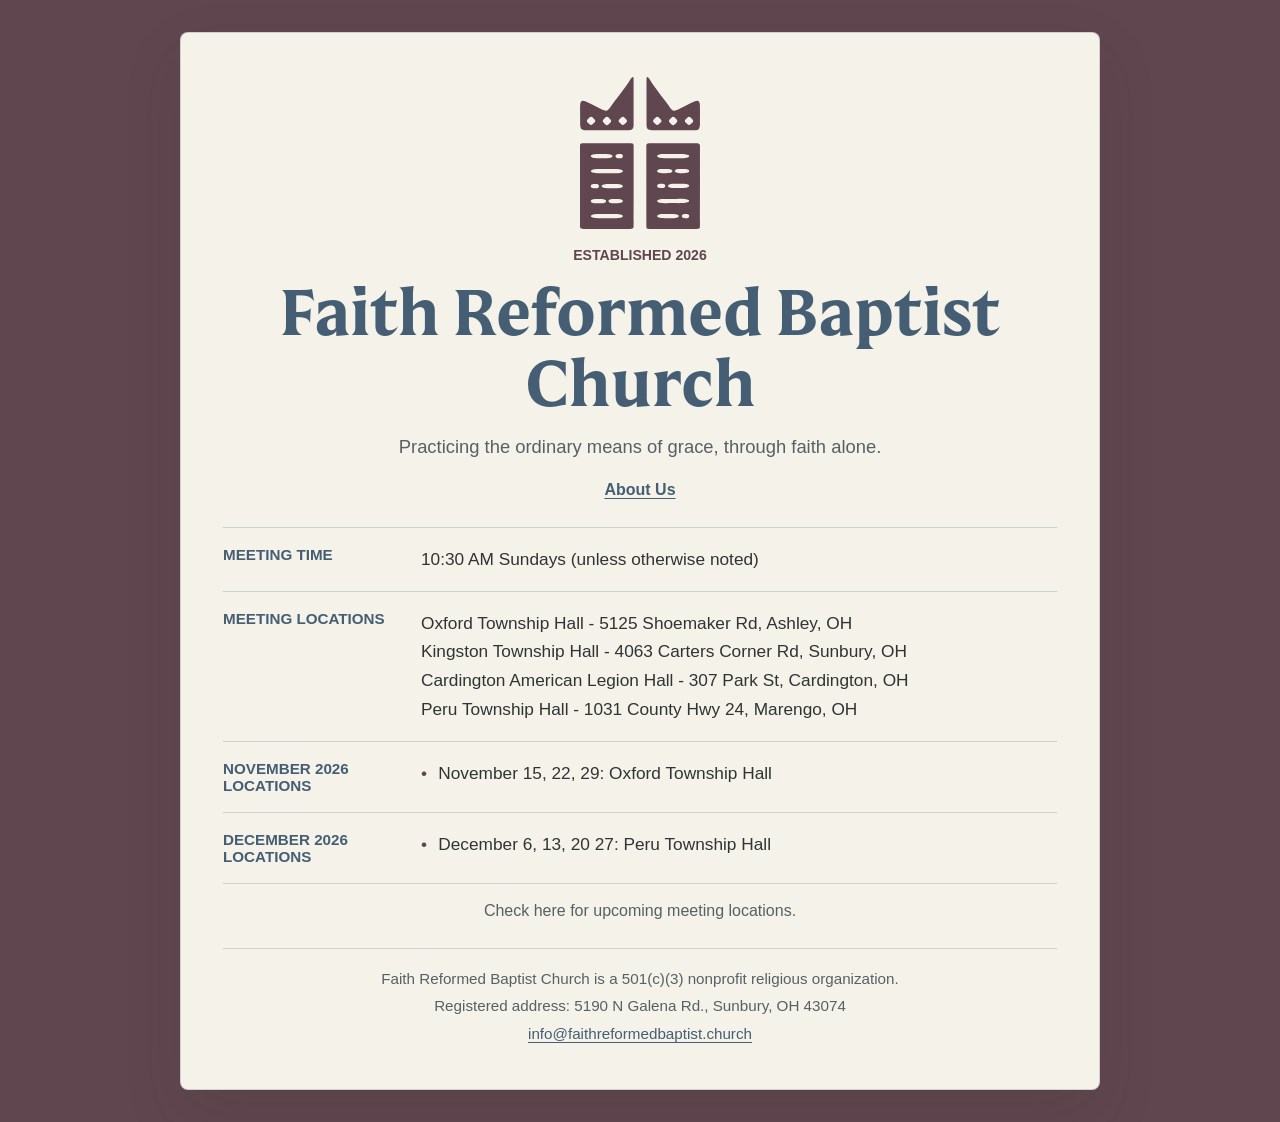
<file: index.html>
<!DOCTYPE html>
<html lang="en">
<head>
  <meta charset="UTF-8">
  <meta name="viewport" content="width=device-width, initial-scale=1.0">
  <title>Faith Reformed Baptist Church | Sunbury, Ohio</title>
  <meta
    name="description"
    content="Faith Reformed Baptist Church is a Reformed Baptist church in the Sunbury, Ohio area. Established 2026. Join us Sundays at 10:30 AM."
  >
  <meta
    name="keywords"
    content="Faith Reformed Baptist Church, Reformed Baptist church, Sunbury Ohio church, Baptist church Sunbury, Sunday worship Sunbury"
  >
  <meta name="robots" content="index, follow">
  <meta name="author" content="Faith Reformed Baptist Church">
  <link rel="canonical" href="https://faithreformedbaptist.church/">

  <meta property="og:type" content="website">
  <meta property="og:title" content="Faith Reformed Baptist Church">
  <meta
    property="og:description"
    content="A Reformed Baptist church in the Sunbury, Ohio area. Join us Sundays at 10:30 AM."
  >
  <meta property="og:url" content="https://faithreformedbaptist.church/">
  <meta property="og:site_name" content="Faith Reformed Baptist Church">
  <meta property="og:image" content="https://faithreformedbaptist.church/assets/frbc-logo-symbol.svg">

  <meta name="twitter:card" content="summary">
  <meta name="twitter:title" content="Faith Reformed Baptist Church">
  <meta
    name="twitter:description"
    content="A Reformed Baptist church serving the Delaware and Sunbury, Ohio areas. Sundays at 10:30 AM."
  >
  <link
    rel="preload"
    href="assets/mestiza-bold.otf"
    as="font"
    type="font/otf"
    crossorigin
  >
  <meta name="twitter:image" content="https://faithreformedbaptist.church/assets/frbc-logo-symbol.svg">
  <link rel="stylesheet" href="styles.css">
  <script type="application/ld+json">
    {
      "@context": "https://schema.org",
      "@type": "Church",
      "name": "Faith Reformed Baptist Church",
      "url": "https://faithreformedbaptist.church/",
      "description": "Faith Reformed Baptist Church is a Reformed Baptist church serving the Delaware and Sunbury, Ohio areas.",
      "foundingDate": "2026",
      "image": "https://faithreformedbaptist.church/assets/frbc-logo-symbol.svg",
      "address": {
        "@type": "PostalAddress",
        "streetAddress": "5190 N Galena Rd.",
        "addressLocality": "Sunbury",
        "addressRegion": "OH",
        "postalCode": "43074",
        "addressCountry": "US"
      },
      "location": {
        "@type": "Place",
        "name": "Kingston Township Hall",
        "address": {
          "@type": "PostalAddress",
          "streetAddress": "4063 Carters Corner Rd.",
          "addressLocality": "Sunbury",
          "addressRegion": "OH",
          "postalCode": "43074",
          "addressCountry": "US"
        }
      },
      "event": {
        "@type": "Event",
        "name": "Sunday Worship",
        "eventAttendanceMode": "https://schema.org/OfflineEventAttendanceMode",
        "eventStatus": "https://schema.org/EventScheduled",
        "startDate": "2026-04-05T10:30:00-04:00",
        "location": {
          "@type": "Place",
          "name": "Kingston Township Hall",
          "address": {
            "@type": "PostalAddress",
            "streetAddress": "4063 Carters Corner Rd.",
            "addressLocality": "Sunbury",
            "addressRegion": "OH",
            "postalCode": "43074",
            "addressCountry": "US"
          }
        }
      }
    }
  </script>
</head>
<body>
  <main class="page-shell">
    <section class="hero-card" aria-labelledby="site-title">
      <div class="hero-mark">
        <img src="assets/frbc-logo-symbol.svg" alt="" width="120" height="152">
      </div>

      <p class="eyebrow">Established 2026</p>
      <h1 id="site-title">Faith Reformed Baptist Church</h1>
      <p class="lead">
        Practicing the ordinary means of grace, through faith alone.
      </p>
      <nav class="home-nav" aria-label="Site navigation">
        <a href="about-us.html">About Us</a>
      </nav>

      <p class="sr-only">
        Faith Reformed Baptist Church is a Reformed Baptist church serving the
        Delaware and Sunbury, Ohio areas. We gather for Sunday worship at 10:30 AM.
      </p>

      <dl class="details" aria-label="Church details">
        <div class="detail-row">
          <dt>Meeting Time</dt>
          <dd>10:30 AM Sundays (unless otherwise noted)</dd>
        </div>
        <div class="detail-row">
          <dt>Meeting Locations</dt>
          <dd>
            <span class="meeting-location">
              <span class="meeting-place">Oxford Township Hall - 5125 Shoemaker Rd, Ashley, OH</span>
              <span class="meeting-place">Kingston Township Hall - 4063 Carters Corner Rd, Sunbury, OH</span>
              <span class="meeting-place">Cardington American Legion Hall - 307 Park St, Cardington, OH</span>
              <span class="meeting-place">Peru Township Hall - 1031 County Hwy 24, Marengo, OH</span>
            </span>
          </dd>
        </div>
        <div class="detail-row">
          <dt>November 2026 Locations</dt>
            <dd>
              <ul class="location-list">
                <li>November 15, 22, 29: Oxford Township Hall</li>
              </ul>
            </dd>
        </div>
        <div class="detail-row">
          <dt>December 2026 Locations</dt>
            <dd>
              <ul class="location-list">
                <li>December 6, 13, 20 27: Peru Township Hall</li>
              </ul>
            </dd>
        </div>
      </dl>
      <p class="note">Check here for upcoming meeting locations.</p>
      <footer class="site-footer">
        <p>Faith Reformed Baptist Church is a 501(c)(3) nonprofit religious organization.</p>
        <p>Registered address: 5190 N Galena Rd., Sunbury, OH 43074</p>
        <p><a href="mailto:info@faithreformedbaptist.church">info@faithreformedbaptist.church</a></p>
      </footer>
    </section>
  </main>
</body>
</html>
</file>
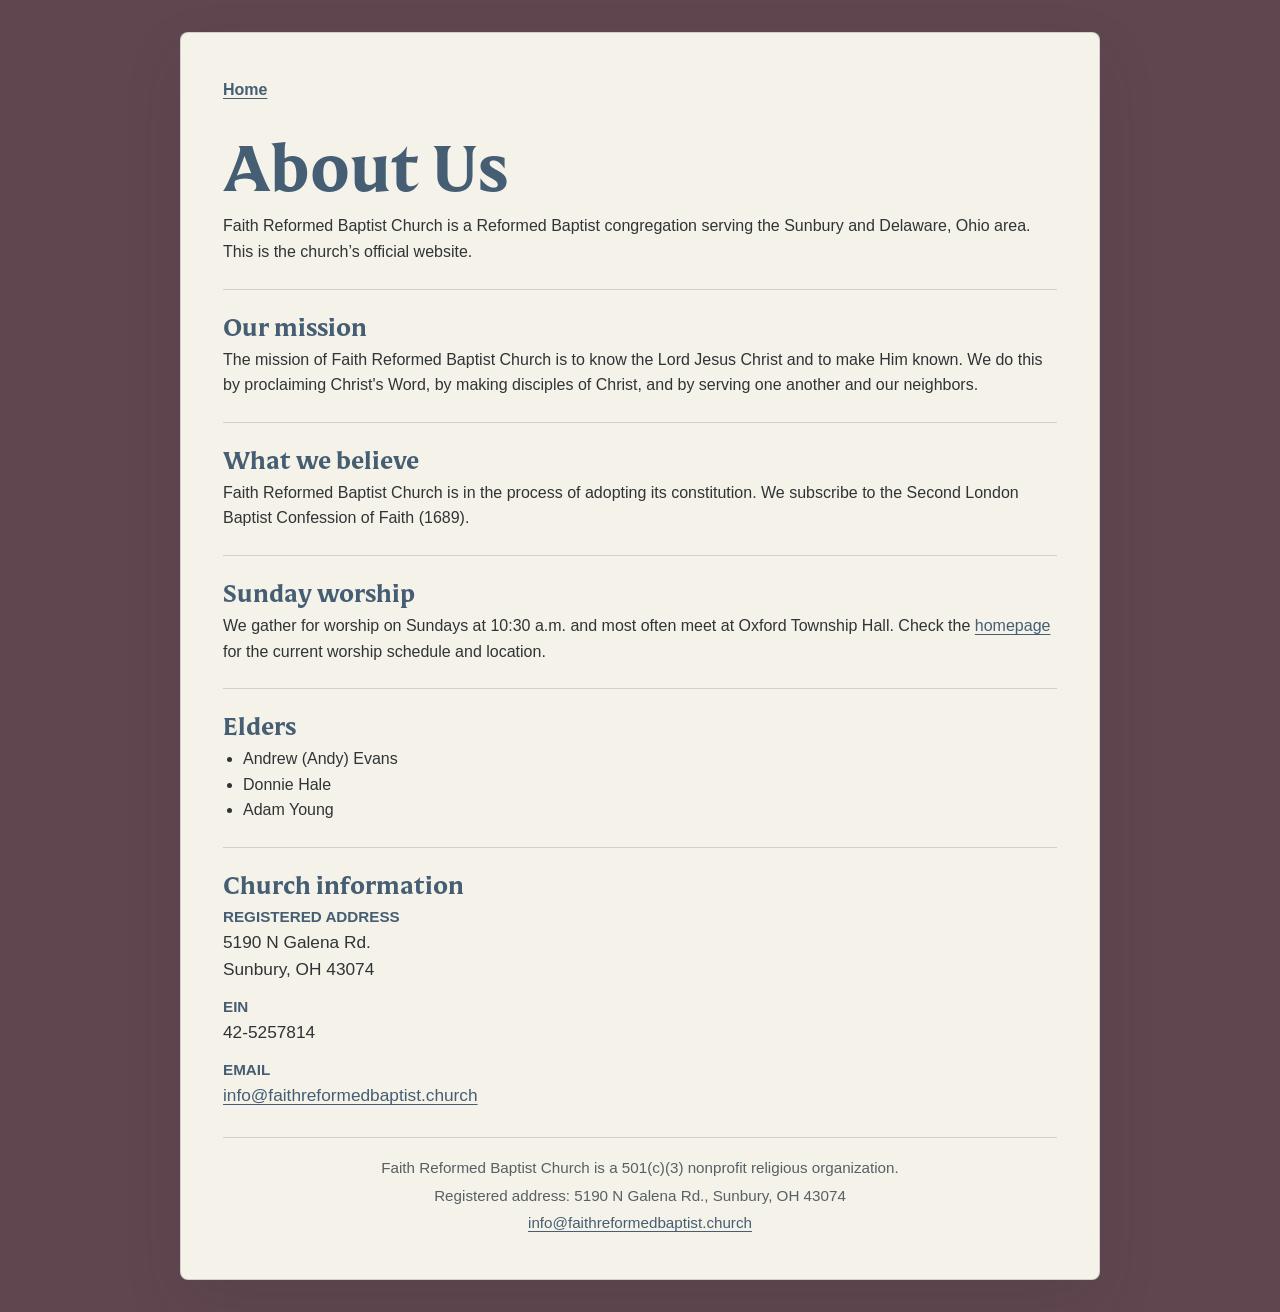
<file: about-us.html>
<!DOCTYPE html>
<html lang="en">
<head>
  <meta charset="UTF-8">
  <meta name="viewport" content="width=device-width, initial-scale=1.0">
  <title>About Us | Faith Reformed Baptist Church</title>
  <meta name="description" content="Learn about the mission, beliefs, elders, and contact information of Faith Reformed Baptist Church in Sunbury, Ohio.">
  <link rel="canonical" href="https://faithreformedbaptist.church/about-us.html">
  <link rel="stylesheet" href="styles.css">
</head>
<body>
  <main class="page-shell">
    <article class="hero-card about-card">
      <nav class="about-nav" aria-label="Site navigation">
        <a href="./">Home</a>
      </nav>

      <h1>About Us</h1>
      <p>Faith Reformed Baptist Church is a Reformed Baptist congregation serving the Sunbury and Delaware, Ohio area. This is the church’s official website.</p>

      <section class="about-section">
        <h2>Our mission</h2>
        <p>The mission of Faith Reformed Baptist Church is to know the Lord Jesus Christ and to make Him known. We do this by proclaiming Christ's Word, by making disciples of Christ, and by serving one another and our neighbors.</p>
      </section>

      <section class="about-section">
        <h2>What we believe</h2>
        <p>Faith Reformed Baptist Church is in the process of adopting its constitution. We subscribe to the Second London Baptist Confession of Faith (1689).</p>
      </section>

      <section class="about-section">
        <h2>Sunday worship</h2>
        <p>We gather for worship on Sundays at 10:30 a.m. and most often meet at Oxford Township Hall. Check the <a href="./">homepage</a> for the current worship schedule and location.</p>
      </section>

      <section class="about-section">
        <h2>Elders</h2>
        <ul>
          <li>Andrew (Andy) Evans</li>
          <li>Donnie Hale</li>
          <li>Adam Young</li>
        </ul>
      </section>

      <section class="about-section">
        <h2>Church information</h2>
        <dl>
          <div>
            <dt>Registered address</dt>
            <dd>5190 N Galena Rd.<br>Sunbury, OH 43074</dd>
          </div>
          <div>
            <dt>EIN</dt>
            <dd>42-5257814</dd>
          </div>
          <div>
            <dt>Email</dt>
            <dd><a href="mailto:info@faithreformedbaptist.church">info@faithreformedbaptist.church</a></dd>
          </div>
        </dl>
      </section>
      <footer class="site-footer">
        <p>Faith Reformed Baptist Church is a 501(c)(3) nonprofit religious organization.</p>
        <p>Registered address: 5190 N Galena Rd., Sunbury, OH 43074</p>
        <p><a href="mailto:info@faithreformedbaptist.church">info@faithreformedbaptist.church</a></p>
      </footer>
    </article>
  </main>
</body>
</html>
</file>
<file: styles.css>
:root {
  --frbc-burgundy: #60464f;
  --frbc-cream: #f4f2e9;
  --frbc-slate-blue: #455e73;
  --frbc-white: #ffffff;
  --ink: #303435;
  --muted: #566166;
  --line: rgba(69, 94, 115, 0.22);
  --paper: var(--frbc-cream);
  --shadow: 0 24px 60px rgba(48, 52, 53, 0.12);
}

@font-face {
  font-family: "Mestiza FRBC";
  src: url("assets/mestiza-bold.otf") format("opentype");
  font-style: normal;
  font-weight: 700;
  font-display: block;
}

* {
  box-sizing: border-box;
}

html {
  min-height: 100%;
}

body {
  margin: 0;
  min-height: 100vh;
  font-family: Arial, Helvetica, sans-serif;
  color: var(--ink);
  background: var(--frbc-burgundy);
}

body::before {
  content: none;
}

.page-shell {
  min-height: 100vh;
  display: grid;
  place-items: center;
  padding: 32px 20px;
}

.sr-only {
  position: absolute;
  width: 1px;
  height: 1px;
  padding: 0;
  margin: -1px;
  overflow: hidden;
  clip: rect(0, 0, 0, 0);
  white-space: nowrap;
  border: 0;
}

.hero-card {
  width: min(920px, 100%);
  padding: 44px 42px;
  border: 1px solid var(--line);
  border-radius: 8px;
  background: var(--paper);
  box-shadow: var(--shadow);
  text-align: center;
  backdrop-filter: blur(10px);
}

.hero-mark {
  display: inline-flex;
  align-items: center;
  justify-content: center;
  width: 120px;
  margin-bottom: 18px;
}

.hero-mark img {
  display: block;
  width: 100%;
  height: auto;
}

.eyebrow {
  margin: 0 0 8px;
  color: var(--frbc-burgundy);
  font-size: 0.88rem;
  font-weight: 600;
  text-transform: uppercase;
}

h1 {
  margin: 0;
  color: var(--frbc-slate-blue);
  font-family: "Mestiza FRBC", Georgia, serif;
  font-size: 4.1rem;
  font-weight: 700;
  line-height: 1.08;
}

.lead {
  width: min(560px, 100%);
  margin: 20px auto 18px;
  color: var(--muted);
  font-size: 1.15rem;
  line-height: 1.65;
}

.home-nav {
  margin-bottom: 28px;
}

.home-nav a,
.about-card a {
  color: var(--frbc-slate-blue);
  text-underline-offset: 0.2em;
}

.home-nav a,
.about-nav a {
  font-weight: 700;
}

.about-card {
  text-align: left;
  line-height: 1.6;
}

.about-nav {
  margin-bottom: 24px;
}

.about-section {
  margin-top: 24px;
  padding-top: 20px;
  border-top: 1px solid var(--line);
}

.about-section h2 {
  margin: 0 0 6px;
  color: var(--frbc-slate-blue);
  font-family: "Mestiza FRBC", Georgia, serif;
  font-size: 1.55rem;
  line-height: 1.25;
}

.about-section p,
.about-section ul {
  margin: 0;
}

.about-section ul {
  padding-left: 1.25em;
}

.about-section dl {
  margin: 0;
}

.about-section dl div + div {
  margin-top: 12px;
}

.about-card a {
  overflow-wrap: anywhere;
}

.details {
  display: grid;
  gap: 0;
  margin: 0;
  border-top: 1px solid var(--line);
  border-bottom: 1px solid var(--line);
}

.detail-row {
  display: grid;
  grid-template-columns: minmax(140px, 180px) 1fr;
  align-items: start;
  gap: 18px;
  padding: 18px 0;
  text-align: left;
}

.detail-row + .detail-row {
  border-top: 1px solid var(--line);
}

dt {
  font-size: 0.95rem;
  font-weight: 700;
  text-transform: uppercase;
  color: var(--frbc-slate-blue);
}

dd {
  margin: 0;
  font-size: 1.08rem;
  line-height: 1.55;
}

.location-list {
  margin: 0;
  padding: 0;
  list-style: none;
}

.location-list li {
  position: relative;
  padding-left: 1em;
}

.location-list li + li {
  margin-top: 0.2rem;
}

.location-list li::before {
  content: "•";
  position: absolute;
  left: 0;
  color: var(--frbc-burgundy);
}

.meeting-location {
  display: grid;
  gap: 2px;
}

.meeting-dates {
  font-weight: 600;
  color: var(--frbc-burgundy);
}

.meeting-place {
  color: var(--ink);
}

.note {
  margin: 18px 0 0;
  color: var(--muted);
  font-size: 1rem;
}

.site-footer {
  margin-top: 28px;
  padding-top: 18px;
  border-top: 1px solid var(--line);
  color: var(--muted);
  font-size: 0.95rem;
  line-height: 1.55;
  text-align: center;
}

.site-footer p {
  margin: 0;
}

.site-footer p + p {
  margin-top: 4px;
}

.site-footer a {
  color: var(--frbc-slate-blue);
  overflow-wrap: anywhere;
  text-underline-offset: 0.2em;
}

@media (max-width: 640px) {
  .hero-card {
    padding: 36px 24px;
    border-radius: 8px;
  }

  .hero-mark {
    width: 110px;
  }

  .lead {
    font-size: 1.04rem;
  }

  h1 {
    font-size: 2.6rem;
  }

  .detail-row {
    grid-template-columns: 1fr;
    gap: 8px;
  }
}
</file>
